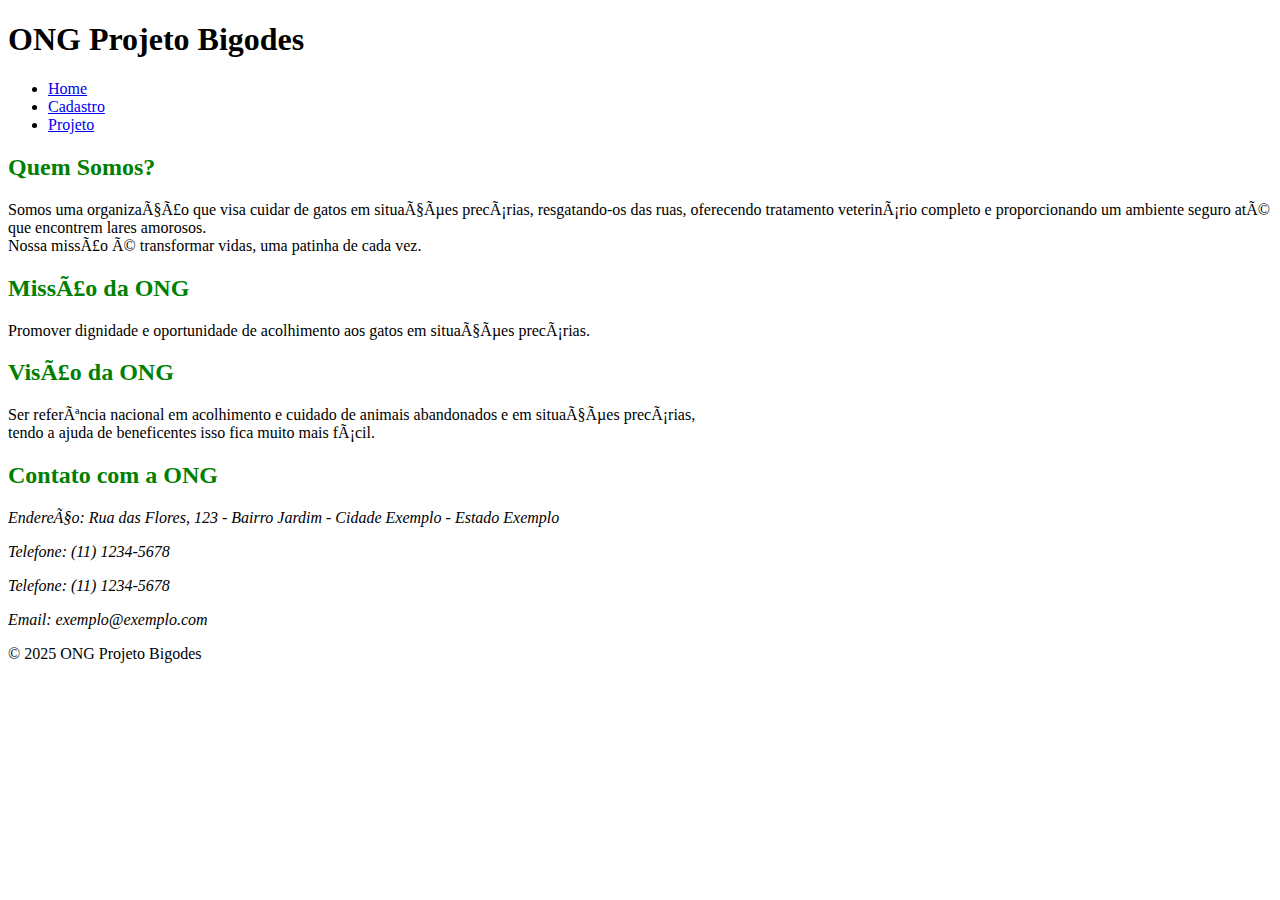
<file: index.html>
<!DOCTYPE html> <!--define o HTML 5 -->
<html lang="pt-br"> <!--define o idioma-->
<head> <!-- Cabeçalho, o que vai ser exposto em cima-- e onde irá ficar>
    <meta charset="UTF-8"> 
    
    <!-metadados para a codificação de caracteres especiais-->
    <meta name="viewport" content="width=device-width, initial-scale=1.0"> <!--tela mais resposiva, vai se adequar a qualquer tipo de tela e navegadores-->
    <title>ONG Projeto Bigodes | Cruzeiro do Sul</title><!--título da página-->


    <style>
h2 {
    color: green;
    font-style: normal;
}




    </style><!--regras de CSS global, aqui vou informar que o CSS deve pegar todas os subtítulos "h2", para que coloque em um tom de verde.
    mas posso fazer isso em outra página também-->


</head><!--fecha o cabeçalho-->
<body> <!--corpo do documento, o que vai ser exposto na página-->
    <header>
    <h1>ONG Projeto Bigodes</h1> <!--título principal-->
    <nav> <!--navegação-->
    <ul> <!--lista não ordenada-->
    <li><a href="index.html">Home</a></li> <!--item da lista com link de navegação-->
    <li><a href="cadastro.html">Cadastro</a></li> <!--item da lista com link de navegação com o -->
    <li><a href="projetos.html">Projeto</a></li>


    </ul>

</nav>

 
        
    </header> <!--cabeçalho da página-->
<main> <!--conteúdo prncipal-->
        <section> <!--seção-->
        <h2 style="color: green; font-style: normal;"> Quem Somos?</h2> <!--subtítulo, com CSS inline, incluindo também a fonte. 
        Aqui sempre irá ficar verde, pois inline se diferencia da tag style no cabeçalho que é global.-->
            <p>Somos uma organização que visa cuidar de gatos em situações precárias, 
            resgatando-os das ruas, oferecendo tratamento veterinário completo e proporcionando um ambiente seguro até que encontrem lares amorosos.
            <br> Nossa missão é transformar vidas, uma patinha de cada vez.</p> <!--parágrafo-->
    </section>


    <section> <!--seção-->

<h2>Missão da ONG</h2>

<p>Promover dignidade e oportunidade de acolhimento aos gatos em situações precárias.</p><!--parágrafo-->
    
</section>

    <section>
    <h2>Visão da ONG</h2>
    <p>Ser referência nacional em acolhimento e cuidado de animais abandonados e em situações precárias,<br>
     tendo a ajuda de beneficentes isso fica muito mais fácil.</p>



    </section>

    <section>
        <h2>Contato com a ONG</h2>
        <address> <!--endereço-->
            <P>Endereço: Rua das Flores, 123 - Bairro Jardim - Cidade Exemplo - Estado Exemplo</P>
            <p>Telefone: (11) 1234-5678</p>Telefone: (11) 1234-5678
            <p>Email: exemplo@exemplo.com</p>
           
        </address>

    </section>
</main>

    <footer> <!--rodapé-->
        <p>&copy; 2025 ONG Projeto Bigodes</p>


    </footer>
    
</body>
</html>
</file>
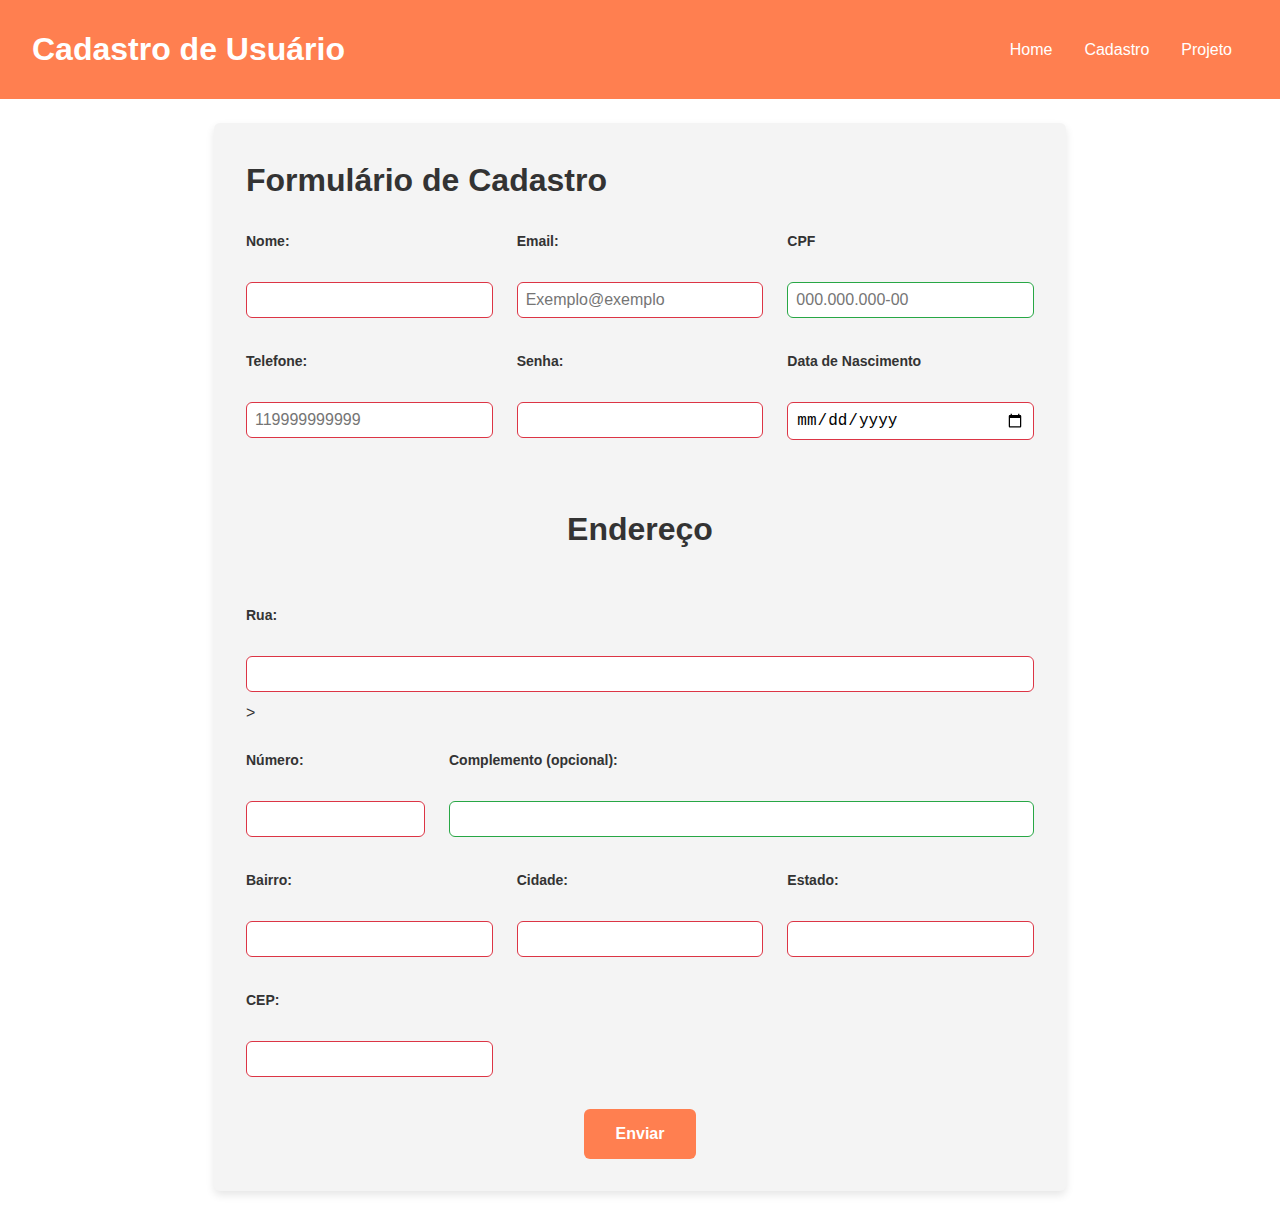
<file: cadastro.html>
<!DOCTYPE html>
<html lang="en">
<head>
    <meta charset="UTF-8">
    <meta name="viewport" content="width=device-width, initial-scale=1.0">
    <title>Cadastro</title>

<link rel="stylesheet" href="css/cadastro.css">

</head>

<body>
    <header>
        <h1>Cadastro de Usuário</h1>
        <nav>
            <ul>
                <li><a href="index.html">Home</a></li>
                <li><a href="cadastro.html">Cadastro</a></li>
                <li><a href="projetos.html">Projeto</a></li>
            </ul>
        </nav>
    </header>

    <main>
        <section>
            <h2>Formulário de Cadastro</h2>
            <form action="index.html" method="post"><!--ação do formulário, onde os dados serão enviados e o método post para enviar os dados de forma segura-->
                <p>
                <label for="nome">Nome:</label><br> <!--label para o campo nome-->
                <input type="text" id="nome" name="nome" maxlength="80" required> <!--input do tipo texto com id e nome, limite de caracteres e campo obrigatório-->
                </p>
                
                <p>
                <label for="email">Email:</label><br><!--label para o campo email-->
                <input type="email" id="email" name="email" placeholder="Exemplo@exemplo" required><!--input do tipo email com placeholder e campo obrigatório-->
                </p>

                <p>
                <label for="cpf">CPF</label> <br>
                <input type="text" id="cpf" name="cpf" maxlength="14" placeholder="000.000.000-00" inputmode="numeric"><!--input do tipo texto com placeholder e limite de caracteres-->
                </p>
                
                <p>
                <label for="Telefone">Telefone:</label> <br><!--label para o campo telefone-->
                <input type="tel" id="Telefone" name="Telefone" maxlength="11" placeholder="119999999999" required><!--input do tipo telefone com placeholder, limite de caracteres e campo obrigatório-->
                </p>
                
                <p>
                <label for="senha">Senha:</label><br><!--label para o campo senha-->
                <input type="password" id="senha" name="senha" maxlength="16" required><!--input do tipo senha com limite de caracteres e campo obrigatório-->
                </p>
                
                <p>
                <label for="Data_nascimento"> Data de Nascimento</label> <br><!--label para o campo data de nascimento-->
                <input type="date" id="Data_nascimento" name="Data_nascimento" required><!--input do tipo data com campo obrigatório-->
                </p>
                 
                
                <h2>Endereço</h2><!--seção de endereço-->

                <p>
                <label for="rua">Rua:</label><br><!--label para o campo rua-->
                <input type="text" id="rua" name="rua" autocomplete="street-address" required>><!--input do tipo texto com autocomplete e campo obrigatório-->
                </p>

                <p>
                <label for="numero">Número:</label><br><!--label para o campo número-->
                <input type="text" id="numero" name="numero" required><!--input do tipo texto com campo obrigatório-->
                </p>

                <p>
                <label for="complemento">Complemento (opcional):</label><br><!--label para o campo complemento-->
                <input type="text" id="complemento" name="complemento"><!--input do tipo texto-->
                </p>

                <p>
                <label for="bairro">Bairro:</label><br><!--label para o campo bairro-->
                <input type="text" id="bairro" name="bairro" required><!--input do tipo texto com campo obrigatório-->
                </p>

                <p>
                <label for="cidade">Cidade:</label><br><!--label para o campo cidade-->
                <input type="text" id="cidade" name="cidade" autocomplete="address-level2" required><!--input do tipo texto com autocomplete e campo obrigatório-->
                </p>

                <p>
                <label for="estado">Estado:</label><br>
                <input type="text" id="estado" name="estado" autocomplete="address-level1" required><!--input do tipo texto com autocomplete e campo obrigatório-->
                </p>

                <p>
                <label for="cep">CEP:</label><br><!--label para o campo cep-->
                <input type="text" id="cep" name="cep" autocomplete="postal-code" required pattern="[0-9]{5}-[0-9]{3}" title="Formato: 00000-000"><!--input do tipo texto com autocomplete, campo obrigatório, padrão de formato e título-->
                </p>
  
                <p>
                <button type="submit">Enviar</button><!--botão para enviar o formulário-->
                


            </form>
        </section>
    </main>
</body>
</html>
</file>
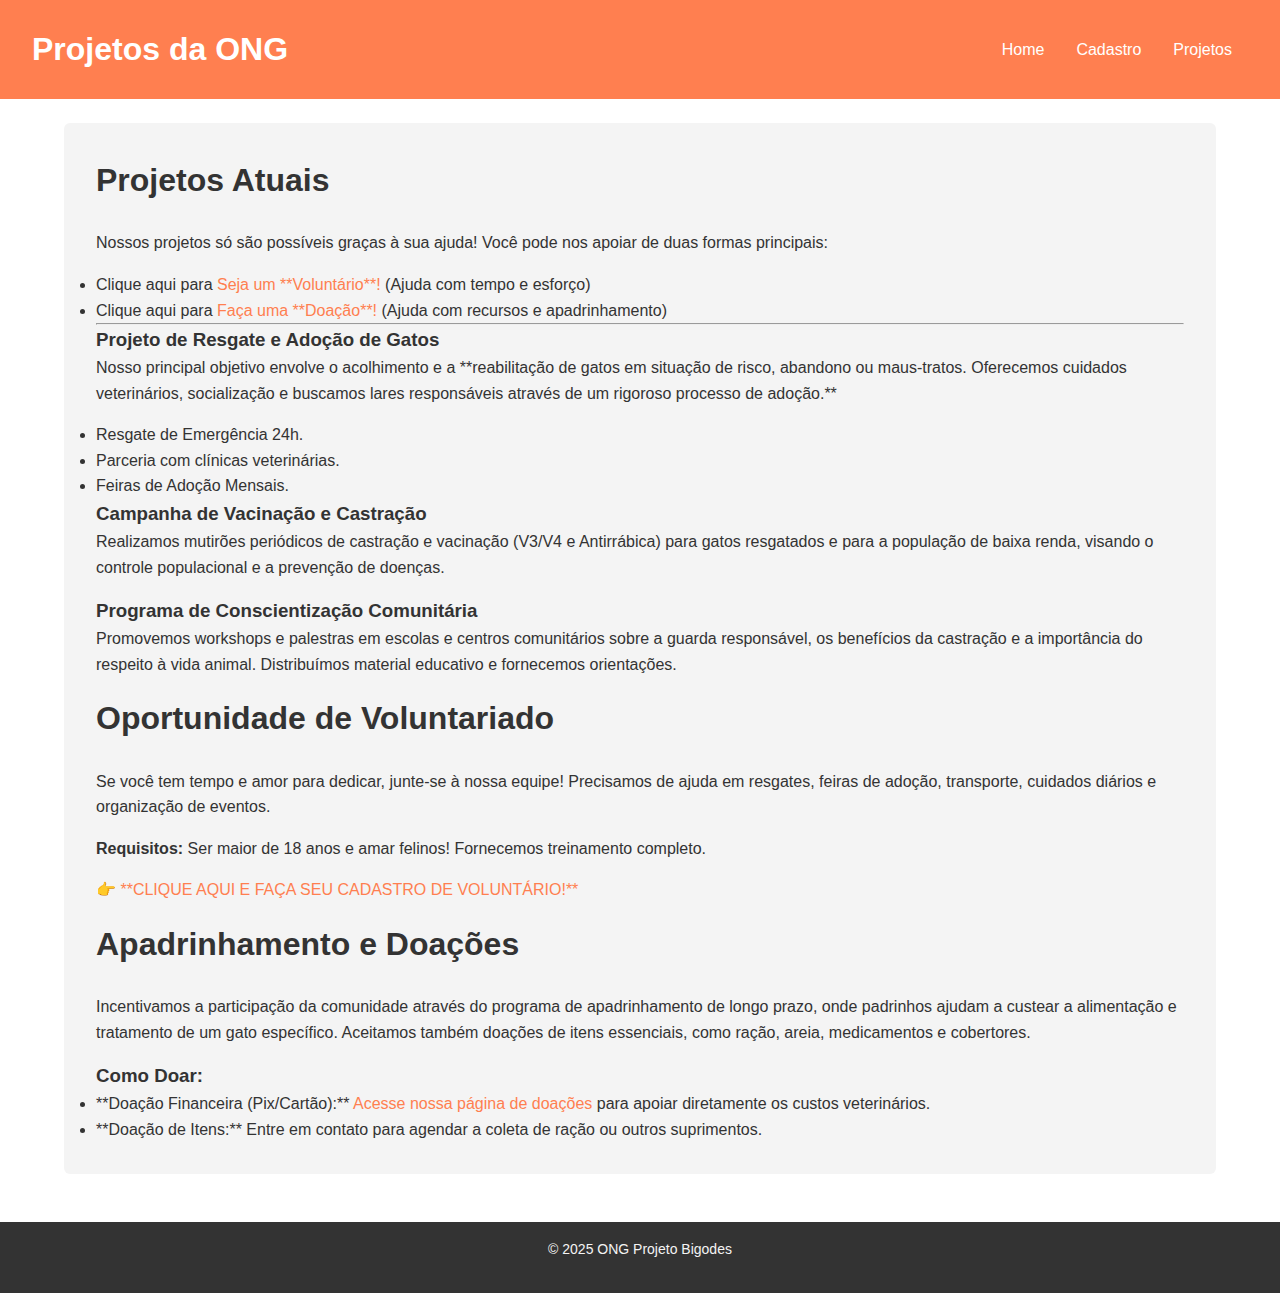
<file: projetos.html>
<!DOCTYPE html>
<html lang="pt-br">
<head>
    <meta charset="UTF-8">
    <meta name="viewport" content="width=device-width, initial-scale=1.0">
    <title>Projetos da ONG BIGODES</title>
    <link rel="stylesheet" href="css/projetos.css">

</head>
<body>
    <header>
        <h1>Projetos da ONG</h1>
        <nav>
            <ul>
                <li><a href="index.html">Home</a></li>
                <li><a href="cadastro.html">Cadastro</a></li>
                <li><a href="projetos.html">Projetos</a></li>
            </ul>
        </nav>
    </header>

    <main>
        <section>
            <h2>Projetos Atuais</h2>
            
            <p>Nossos projetos só são possíveis graças à sua ajuda! Você pode nos apoiar de duas formas principais:</p>
            <ul>
                <li>Clique aqui para <a href="#voluntariado">Seja um **Voluntário**!</a> (Ajuda com tempo e esforço)</li>
                <li>Clique aqui para <a href="#doacoes">Faça uma **Doação**!</a> (Ajuda com recursos e apadrinhamento)</li>
            </ul>
            <hr>
            <article>
                <h3>Projeto de Resgate e Adoção de Gatos</h3>
                <p>Nosso principal objetivo envolve o acolhimento e a **reabilitação de gatos em situação de risco, abandono ou maus-tratos. Oferecemos cuidados veterinários, socialização e buscamos lares responsáveis através de um rigoroso processo de adoção.**</p>
                <ul>
                    <li>Resgate de Emergência 24h.</li>
                    <li>Parceria com clínicas veterinárias.</li>
                    <li>Feiras de Adoção Mensais.</li>
                </ul>
            </article>

            <article>
                <h3>Campanha de Vacinação e Castração</h3>
                <p>Realizamos mutirões periódicos de castração e vacinação (V3/V4 e Antirrábica) para gatos resgatados e para a população de baixa renda, visando o controle populacional e a prevenção de doenças.</p>
            </article>

            <article>
                <h3>Programa de Conscientização Comunitária</h3>
                <p>Promovemos workshops e palestras em escolas e centros comunitários sobre a guarda responsável, os benefícios da castração e a importância do respeito à vida animal. Distribuímos material educativo e fornecemos orientações.</p>
            </article>

            <article id="voluntariado">
                <h2>Oportunidade de Voluntariado</h2>
                <p>Se você tem tempo e amor para dedicar, junte-se à nossa equipe! Precisamos de ajuda em resgates, feiras de adoção, transporte, cuidados diários e organização de eventos.</p>
                <p><strong>Requisitos:</strong> Ser maior de 18 anos e amar felinos! Fornecemos treinamento completo.</p>
                <p>👉 <a href="cadastro.html">**CLIQUE AQUI E FAÇA SEU CADASTRO DE VOLUNTÁRIO!**</a></p>
            </article>
            <article id="doacoes">
                <h2>Apadrinhamento e Doações</h2>
                <p>Incentivamos a participação da comunidade através do programa de apadrinhamento de longo prazo, onde padrinhos ajudam a custear a alimentação e tratamento de um gato específico. Aceitamos também doações de itens essenciais, como ração, areia, medicamentos e cobertores.</p>
                
                <h3>Como Doar:</h3>
                <ul>
                    <li>**Doação Financeira (Pix/Cartão):** <a href="doar.html">Acesse nossa página de doações</a> para apoiar diretamente os custos veterinários.</li>
                    <li>**Doação de Itens:** Entre em contato para agendar a coleta de ração ou outros suprimentos.</li>
                </ul>
            </article>
            </section>
    </main>
    
    <footer>
        <p>&copy; 2025 ONG Projeto Bigodes</p>
    </footer>

</body>
</html>
</file>
<file: css/cadastro.css>
/* ===================================================
   1. DESIGN SYSTEM (Copie as variáveis do seu index.css AQUI!)
      - Necessário para que esta página utilize as mesmas cores e espaçamentos.
   =================================================== */
:root {
    /* 1.1 Paleta de Cores (Mínimo 8 cores) */
    --color-primary: #FF7F50; 
    --color-secondary: #4682B4; 
    --color-accent: #3CB371; 
    --color-neutral-dark: #333333; 
    --color-neutral-light: #f4f4f4; 
    --color-white: #ffffff;
    --color-success: #28a745;
    --color-error: #dc3545;

    /* 1.2 Tipografia Hierárquica */
    --font-size-xl: 3.0rem; 
    --font-size-lg: 2.0rem; 
    --font-size-md: 1.25rem; 
    --font-size-base: 1.0rem; 
    --font-size-sm: 0.875rem; 

    /* 1.3 Sistema de Espaçamento Modular */
    --spacing-xxs: 4px;   
    --spacing-xs: 8px;    
    --spacing-sm: 16px;   
    --spacing-md: 24px;   
    --spacing-lg: 32px;   
    --spacing-xl: 48px;   
    --spacing-xxl: 64px;  

    /* 1.4 Outras Variáveis */
    --border-radius: 6px;
    --transition-time: 0.3s;
}

/* ---------------------------------------------------
   2. ESTILOS BASE E ESTRUTURA GLOBAL
   --------------------------------------------------- */
* {
    box-sizing: border-box;
    margin: 0;
    padding: 0;
}

html { font-size: 16px; }

body {
    font-family: Arial, sans-serif;
    line-height: 1.6;
    color: var(--color-neutral-dark);
    background-color: var(--color-white);
    
    /* Layout Grid Principal */
    display: grid;
    grid-template-rows: auto 1fr auto; 
    min-height: 100vh;
}

h1 { font-size: var(--font-size-xl); margin-bottom: var(--spacing-sm); }
h2 { font-size: var(--font-size-lg); margin-bottom: var(--spacing-md); }
a { color: var(--color-primary); text-decoration: none; transition: color var(--transition-time); }
a:hover { color: var(--color-secondary); }


/* ---------------------------------------------------
   3. HEADER E NAVEGAÇÃO (Cópia fiel do index.css)
   --------------------------------------------------- */
header {
    background-color: var(--color-primary);
    color: var(--color-white);
    padding: var(--spacing-md) var(--spacing-lg);
    display: flex; 
    justify-content: space-between;
    align-items: center;
}

header h1 {
    font-size: var(--font-size-lg);
    margin-bottom: 0;
}

nav ul {
    list-style: none;
    display: flex; 
}

nav ul li a {
    color: var(--color-white);
    padding: var(--spacing-xs) var(--spacing-sm);
    display: block;
}

nav ul li a:hover {
    background-color: rgba(255, 255, 255, 0.2);
    border-radius: var(--border-radius);
}

/* ---------------------------------------------------
   4. MAIN E ESTRUTURA DO FORMULÁRIO (GRID)
   --------------------------------------------------- */
main {
    width: 100%;
    max-width: 900px; /* Largura um pouco menor para formulário */
    margin: 0 auto;
    padding: var(--spacing-md);
}

main section {
    padding: var(--spacing-lg);
    background-color: var(--color-neutral-light); /* Destaque leve para a área do formulário */
    border-radius: var(--border-radius);
    box-shadow: 0 4px 8px rgba(0, 0, 0, 0.1);
}

/* ---------------------------------------------------
   5. ESTILOS DE FORMULÁRIO E VALIDAÇÃO VISUAL
   --------------------------------------------------- */

label {
    display: block; 
    font-weight: bold;
    margin-bottom: var(--spacing-xxs);
    font-size: var(--font-size-sm);
    color: var(--color-neutral-dark);
}

/* Estiliza todos os inputs */
input[type="text"],
input[type="email"],
input[type="password"],
input[type="tel"],
input[type="date"],
textarea {
    width: 100%;
    padding: var(--spacing-xs);
    border: 1px solid #cccccc;
    border-radius: var(--border-radius);
    font-size: var(--font-size-base);
    transition: border-color var(--transition-time), box-shadow var(--transition-time);
    margin-bottom: var(--spacing-xs); 
}

/* Foco e Estados Visuais */
input:focus, textarea:focus {
    outline: none; 
    border-color: var(--color-secondary); 
    box-shadow: 0 0 0 3px rgba(70, 130, 180, 0.2); 
}

/* Validação Visual: Válido */
input:valid {
    border-color: var(--color-success);
}

/* Validação Visual: Inválido (requerido, mas não focado) */
input:invalid:not(:focus):required {
    border-color: var(--color-error); 
}

/* ---------------------------------------------------
   6. ORGANIZAÇÃO RESPONSIVA DO FORMULÁRIO (Usando Grid)
   --------------------------------------------------- */
form {
    display: grid;
    grid-template-columns: repeat(12, 1fr);
    gap: var(--spacing-md); 
}

form p {
    grid-column: span 12; /* Por padrão, 1 coluna (Mobile) */
    margin-bottom: 0;
}

form h2 {
    grid-column: span 12; 
    margin-top: var(--spacing-lg);
    text-align: center;
}

/* ---------------------------------------------------
   7. ESTILOS DE BOTÕES
   --------------------------------------------------- */
button[type="submit"] {
    display: inline-block;
    padding: var(--spacing-sm) var(--spacing-lg);
    border: none;
    border-radius: var(--border-radius);
    cursor: pointer;
    font-size: var(--font-size-base);
    font-weight: bold;
    text-align: center;
    transition: background-color var(--transition-time), transform var(--transition-time);
    
    background-color: var(--color-primary);
    color: var(--color-white);
}

button[type="submit"]:hover {
    background-color: #ff6347; 
    transform: translateY(-1px); 
}

button[type="submit"]:focus {
    outline: 2px solid var(--color-secondary);
    outline-offset: 2px;
}


/* ---------------------------------------------------
   8. RESPONSIVIDADE (Layout em Múltiplas Colunas)
   --------------------------------------------------- */

/* Breakpoint 3: Tablet (Min-width 768px) - Layout de 2 Colunas */
@media screen and (min-width: 768px) {
    
    /* Campos de usuário em 2 colunas (50/50) */
    form p:nth-of-type(-n+6) {
        grid-column: span 6; 
    }

    /* Campos de endereço em 2 colunas */
    form p:nth-of-type(7),  /* Rua */
    form p:nth-of-type(10), /* Bairro */
    form p:nth-of-type(11), /* Cidade */
    form p:nth-of-type(12)  /* Estado */
    {
        grid-column: span 6; 
    }

    /* Número e Complemento */
    form p:has(input[type="text"][id="numero"]) { 
        grid-column: span 4; /* Número (Menor) */
    }
    form p:has(input[type="text"][id="complemento"]) { 
        grid-column: span 8; /* Complemento (Maior) */
    }
    
    /* CEP */
    form p:has(input[type="text"][id="cep"]) {
        grid-column: span 12; /* Centraliza o CEP */
    }

    /* Botão de Envio */
    form p:last-child {
        grid-column: 1 / -1; 
        text-align: center; /* Centraliza o botão no final */
    }
}


/* Breakpoint 4: Desktop Pequeno (Min-width 1024px) - Layout de 3 Colunas */
@media screen and (min-width: 1024px) {
    
    /* Campos de usuário em 3 colunas (4/12) */
    form p:nth-of-type(-n+6) {
        grid-column: span 4; 
    }
    
    /* Campo Rua (Largo) */
    form p:nth-of-type(7) { 
        grid-column: span 12; 
    }

    /* Número e Complemento - Ajustados para a nova linha do Grid */
    form p:has(input[type="text"][id="numero"]) { 
        grid-column: span 3; 
    }
    form p:has(input[type="text"][id="complemento"]) { 
        grid-column: span 9; 
    }

    /* Bairro, Cidade, Estado em 3 colunas (4/12) */
    form p:nth-of-type(10), /* Bairro */
    form p:nth-of-type(11), /* Cidade */
    form p:nth-of-type(12)  /* Estado */
    {
        grid-column: span 4; 
    }
    
    /* CEP */
    form p:has(input[type="text"][id="cep"]) {
        grid-column: span 4;
    }
}
</file>
<file: css/projetos.css>
/* ===================================================
   DESIGN SYSTEM (Variáveis CSS Customizadas)
   =================================================== */
:root {
    /* 1.1 Paleta de Cores (Mínimo 8 cores) */
    --color-primary: #FF7F50; /* Coral - Gatos */
    --color-secondary: #4682B4; /* Azul Aço */
    --color-accent: #3CB371; /* Verde Média */
    --color-neutral-dark: #333333; /* Texto Principal */
    --color-neutral-light: #f4f4f4; /* Fundo Leve */
    --color-white: #ffffff;
    --color-success: #28a745;
    --color-error: #dc3545;

    /*  Tipografia Hierárquica (Mínimo 5 tamanhos) */
    --font-size-xl: 3.0rem; /* Título principal */
    --font-size-lg: 2.0rem; /* Títulos de seção */
    --font-size-md: 1.25rem; /* Subtítulos */
    --font-size-base: 1.0rem; /* Corpo de texto */
    --font-size-sm: 0.875rem; /* Rodapé/Notas */

    /* Sistema de Espaçamento Modular (Múltiplos de 8px) */
    --spacing-xxs: 4px;   
    --spacing-xs: 8px;    
    --spacing-sm: 16px;   
    --spacing-md: 24px;   
    --spacing-lg: 32px;   
    --spacing-xl: 48px;   
    --spacing-xxl: 64px;  

    /*  Outras Variáveis */
    --border-radius: 6px;
    --transition-time: 0.3s;
}

/* ---------------------------------------------------
   ESTILOS BASE E RESET SIMPLES
   --------------------------------------------------- */
* {
    box-sizing: border-box;
    margin: 0;
    padding: 0;
}

html { font-size: 16px; }

body {
    font-family: Arial, sans-serif;
    line-height: 1.6;
    color: var(--color-neutral-dark);
    background-color: var(--color-white);
    
    /* Layout Grid Principal (Geral para todas as páginas) */
    display: grid;
    grid-template-rows: auto 1fr auto; 
    grid-template-columns: 100%;
    min-height: 100vh;
}

h1 { font-size: var(--font-size-xl); margin-bottom: var(--spacing-sm); }
h2 { font-size: var(--font-size-lg); margin-bottom: var(--spacing-md); }
p { margin-bottom: var(--spacing-sm); }
a { color: var(--color-primary); text-decoration: none; transition: color var(--transition-time); }
a:hover { color: var(--color-secondary); }

/* ---------------------------------------------------
   HEADER E NAVEGAÇÃO (FLEXBOX)
   --------------------------------------------------- */
header {
    background-color: var(--color-primary);
    color: var(--color-white);
    padding: var(--spacing-md) var(--spacing-lg);
    display: flex; /* Flexbox */
    justify-content: space-between;
    align-items: center;
}

header h1 {
    font-size: var(--font-size-lg);
    margin-bottom: 0;
}

nav ul {
    list-style: none;
    display: flex; /* Flexbox */
}

nav ul li a {
    color: var(--color-white);
    padding: var(--spacing-xs) var(--spacing-sm);
    display: block;
}

nav ul li a:hover {
    background-color: rgba(255, 255, 255, 0.2);
    border-radius: var(--border-radius);
}

/* ---------------------------------------------------
   LAYOUT MAIN E SEÇÕES (GRID - HOME PAGE)
   --------------------------------------------------- */
main {
    width: 100%;
    max-width: 1200px; 
    margin: 0 auto;
    padding: var(--spacing-md);
    
    /* Grid de 12 colunas para o conteúdo principal */
    display: grid;
    grid-template-columns: repeat(12, 1fr); 
    gap: var(--spacing-lg);
}

/* Estilo para as seções da HOME PAGE */
/* Na Home, as seções têm fundo claro e se comportam como blocos de conteúdo */
main section {
    grid-column: 1 / -1; /* Ocupa todas as 12 colunas por padrão */
    padding: var(--spacing-lg);
    background-color: var(--color-neutral-light);
    border-radius: var(--border-radius);
    margin-bottom: var(--spacing-md); /* Espaçamento entre seções */
}

/* ---------------------------------------------------
   RODAPÉ
   --------------------------------------------------- */
footer {
    grid-row: 3;
    background-color: var(--color-neutral-dark);
    color: var(--color-neutral-light);
    text-align: center;
    padding: var(--spacing-sm);
    font-size: var(--font-size-sm);
}

/* ===================================================
   ESTILOS ESPECÍFICOS DE FORMULÁRIO (CADASTRO)
   =================================================== */
/* Garante que a seção de cadastro também tenha um estilo */
main section:has(form) {
    max-width: 900px;
    margin: var(--spacing-md) auto;
    box-shadow: 0 4px 8px rgba(0, 0, 0, 0.1);
}

label {
    display: block; 
    font-weight: bold;
    margin-bottom: var(--spacing-xxs);
    font-size: var(--font-size-sm);
    color: var(--color-neutral-dark);
}

input[type="text"],
input[type="email"],
input[type="password"],
input[type="tel"],
input[type="date"],
textarea {
    width: 100%;
    padding: var(--spacing-xs);
    border: 1px solid #cccccc;
    border-radius: var(--border-radius);
    font-size: var(--font-size-base);
    transition: border-color var(--transition-time), box-shadow var(--transition-time);
    margin-bottom: var(--spacing-xs); 
}

/* Foco e Validação Visual */
input:focus, textarea:focus {
    outline: none; 
    border-color: var(--color-secondary); 
    box-shadow: 0 0 0 3px rgba(70, 130, 180, 0.2); 
}
input:valid { border-color: var(--color-success); }
input:invalid:not(:focus):required { border-color: var(--color-error); }


/* ---------------------------------------------------
   ORGANIZAÇÃO RESPONSIVA DO FORMULÁRIO (Usando Grid)
   --------------------------------------------------- */
form {
    display: grid;
    grid-template-columns: repeat(12, 1fr);
    gap: var(--spacing-md); 
}

form p {
    grid-column: span 12; 
    margin-bottom: 0;
}

form h2 {
    grid-column: span 12; 
    margin-top: var(--spacing-lg);
    text-align: center;
}

/* ---------------------------------------------------
   ESTILOS DE BOTÕES E ESTADOS VISUAIS
   --------------------------------------------------- */
button[type="submit"] {
    display: inline-block;
    padding: var(--spacing-sm) var(--spacing-lg);
    border: none;
    border-radius: var(--border-radius);
    cursor: pointer;
    font-size: var(--font-size-base);
    font-weight: bold;
    text-align: center;
    transition: background-color var(--transition-time), transform var(--transition-time);
    
    background-color: var(--color-primary);
    color: var(--color-white);
}

button[type="submit"]:hover {
    background-color: #ff6347; 
    transform: translateY(-1px); 
}

button[type="submit"]:focus {
    outline: 2px solid var(--color-secondary);
    outline-offset: 2px;
}

/* ===================================================
   RESPONSIVIDADE (5 BREAKPOINTS OBRIGATÓRIOS)
   =================================================== */

/* --------------------------------------------------- */
/* Breakpoint 2: Mobile Grande e Padrão (Max-width 767px) */
@media screen and (max-width: 767px) {
    header {
        flex-direction: column; 
        text-align: center;
    }

    nav ul {
        flex-direction: column; 
        width: 100%;
        margin-top: var(--spacing-sm);
    }
}

/* --------------------------------------------------- */
/* Breakpoint 3: Tablet (Min-width 768px) */
@media screen and (min-width: 768px) {
    
    /* HOME PAGE: Layout de 2 colunas para Seções */
    main section:nth-child(odd) { grid-column: span 6; }
    main section:nth-child(even) { grid-column: span 6; }
    main section:last-child { grid-column: 1 / -1; }

    /* CADASTRO PAGE: 2 Colunas para Formulário */
    form p:nth-of-type(-n+6) { grid-column: span 6; }
    form p:nth-of-type(7), form p:nth-of-type(10), form p:nth-of-type(11), form p:nth-of-type(12) { grid-column: span 6; }
    form p:has(input[type="text"][id="numero"]) { grid-column: span 4; }
    form p:has(input[type="text"][id="complemento"]) { grid-column: span 8; }
    form p:has(input[type="text"][id="cep"]) { grid-column: span 12; }
    form p:last-child { grid-column: 1 / -1; text-align: center; }
}

/* --------------------------------------------------- */
/* Breakpoint 4: Desktop Pequeno (Min-width 1024px) */
@media screen and (min-width: 1024px) {
    /* HOME PAGE: Layout de 3 colunas */
    main section:not(:last-child) { grid-column: span 4; }

    /* CADASTRO PAGE: 3 Colunas para Formulário */
    form p:nth-of-type(-n+6) { grid-column: span 4; } /* 3 campos por linha */
    form p:nth-of-type(7) { grid-column: span 12; } /* Rua inteira */
    form p:has(input[type="text"][id="numero"]) { grid-column: span 3; }
    form p:has(input[type="text"][id="complemento"]) { grid-column: span 9; }
    form p:nth-of-type(10), form p:nth-of-type(11), form p:nth-of-type(12) { grid-column: span 4; }
    form p:has(input[type="text"][id="cep"]) { grid-column: span 4; }
}

/* --------------------------------------------------- */
/* Breakpoint 5: Desktop Grande (Min-width 1440px) */
@media screen and (min-width: 1440px) {
    main { max-width: 1400px; }
}

/* --------------------------------------------------- */
/* Breakpoint 1: Mobile Pequeno (Max-width 480px) */
@media screen and (max-width: 480px) {
    :root {
        --font-size-xl: 2.5rem;
        --font-size-lg: 1.5rem;
    }
}
</file>
